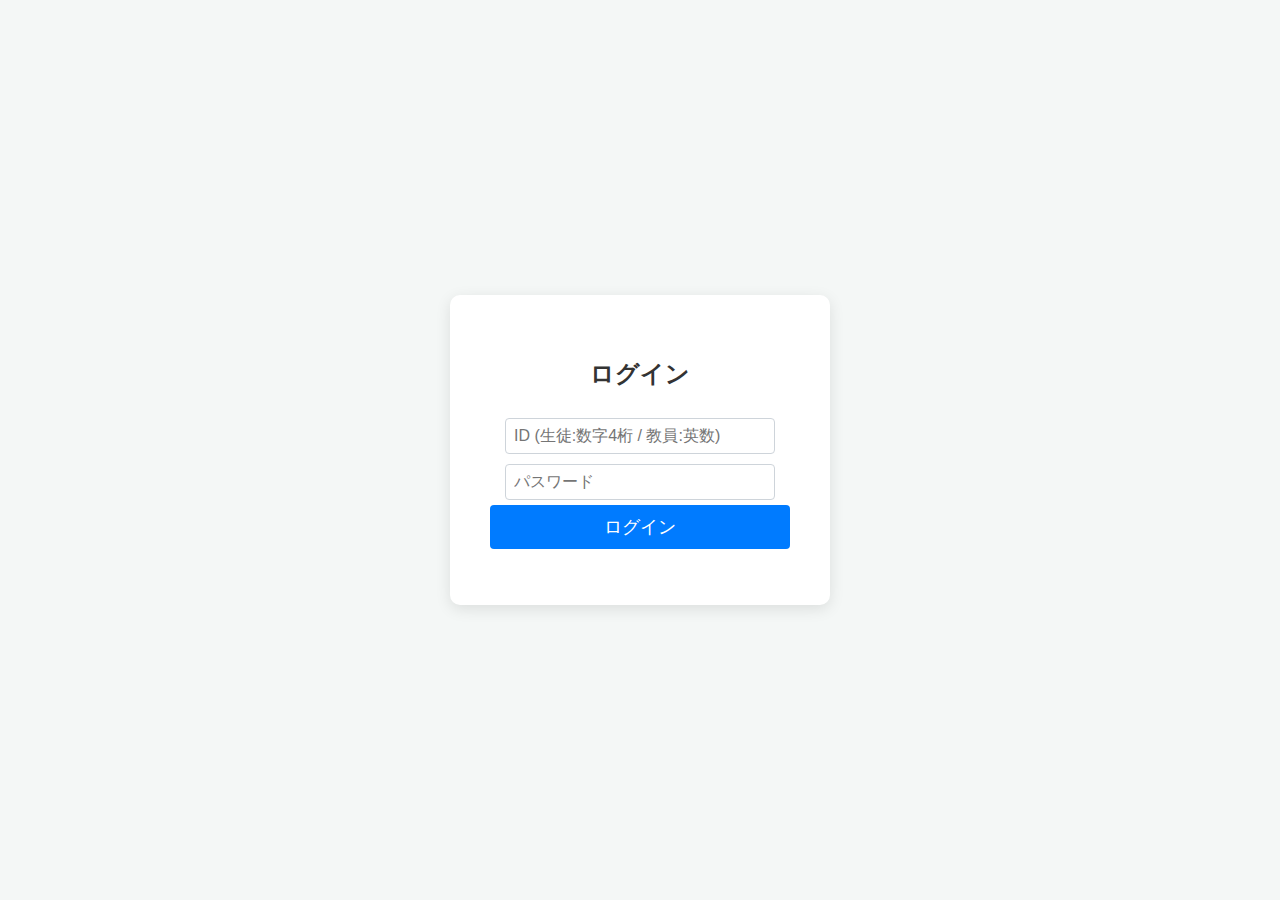
<file: attendance_system_v3/frontend/html/index.html>
<!DOCTYPE html>
<html lang="ja">
<head>
    <meta charset="UTF-8">
    <meta http-equiv="Cache-Control" content="no-store, no-cache, must-revalidate">
    <meta http-equiv="Pragma" content="no-cache">
    <meta http-equiv="Expires" content="0">
    <meta name="viewport" content="width=device-width, initial-scale=1.0">
    <title>ログイン | 出席管理システム</title>
    <link rel="stylesheet" href="../css/common.css">
    <style>
        body { display: flex; justify-content: center; align-items: center; height: 100vh; }
        .login-card { background: white; padding: 40px; border-radius: 10px; box-shadow: 0 4px 15px rgba(0,0,0,0.1); width: 300px; text-align: center; }
        input { width: 90%; padding: 10px; margin: 10px 0; border: 1px solid #ccc; border-radius: 5px; }
        button { width: 100%; padding: 10px; font-size: 1.1em; }
    </style>
</head>
<body>
    <div class="login-card">
        <h2>ログイン</h2>
        <input type="text" id="id" placeholder="ID (生徒:数字4桁 / 教員:英数)" autocomplete="off">
        <input type="password" id="password" placeholder="パスワード" autocomplete="off">
        <button id="loginButton">ログイン</button>
        <p id="message" style="color: red; margin-top: 15px;"></p>
    </div>
    <script src="../js/login.js"></script>
</body>
</html>
</file>
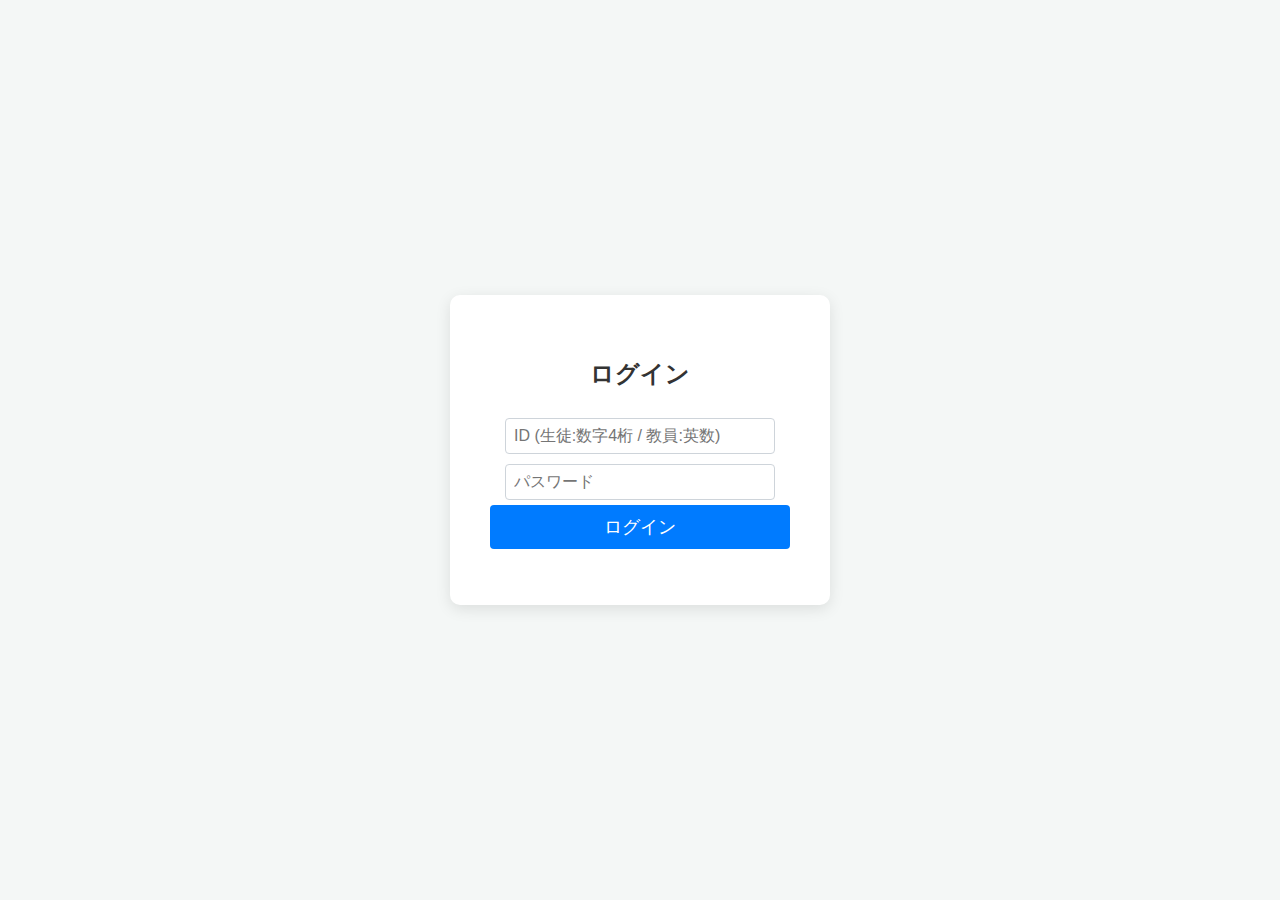
<file: attendance_system_v3/frontend/html/setup.html>
<!DOCTYPE html>
<html lang="ja">
<head>
    <meta charset="UTF-8">
    <meta name="viewport" content="width=device-width, initial-scale=1.0">
    <title>初期設定 | 出席管理システム</title>
    <link rel="stylesheet" href="../css/common.css">
    <style>
        body { display: flex; justify-content: center; align-items: center; min-height: 100vh; background: #f4f7f6; }
        .setup-card { background: white; padding: 30px; border-radius: 10px; box-shadow: 0 4px 15px rgba(0,0,0,0.1); width: 90%; max-width: 400px; text-align: center; }
        .camera-box { width: 100%; height: 250px; background: #000; margin: 15px 0; border-radius: 8px; overflow: hidden; position: relative; }
        video { width: 100%; height: 100%; object-fit: cover; transform: scaleX(-1); }
        input { width: 90%; padding: 10px; margin: 5px 0; border: 1px solid #ccc; border-radius: 5px; }
        button { width: 100%; padding: 12px; margin-top: 15px; font-size: 1em; background-color: #28a745; color: white; border: none; border-radius: 5px; cursor: pointer; }
        button:disabled { background-color: #ccc; cursor: not-allowed; }
        .step-title { font-weight: bold; color: #555; margin: 20px 0 10px; text-align: left; }
    </style>
</head>
<body>
    <div class="setup-card">
        <h2>👋 初回セットアップ</h2>
        <p style="font-size:0.9rem; color:#666;">利用を開始するには、顔データの登録と新しいパスワードの設定が必要です。</p>

        <div class="step-title">1. 顔データの登録</div>
        <div class="camera-box">
            <video id="videoSetup" autoplay playsinline></video>
        </div>
        <p id="faceStatus" style="font-size:0.8rem; color:red;">カメラを準備中...</p>

        <div class="step-title">2. 新しいパスワード</div>
        <input type="password" id="newPassword" placeholder="新しいパスワード">
        <input type="password" id="confirmPassword" placeholder="パスワード（確認用）">

        <button id="completeSetupBtn" disabled>設定を完了して開始</button>
    </div>

    <script src="../js/libs/face-api.min.js"></script>
    <script src="../js/setup.js"></script>
</body>
</html>
</file>
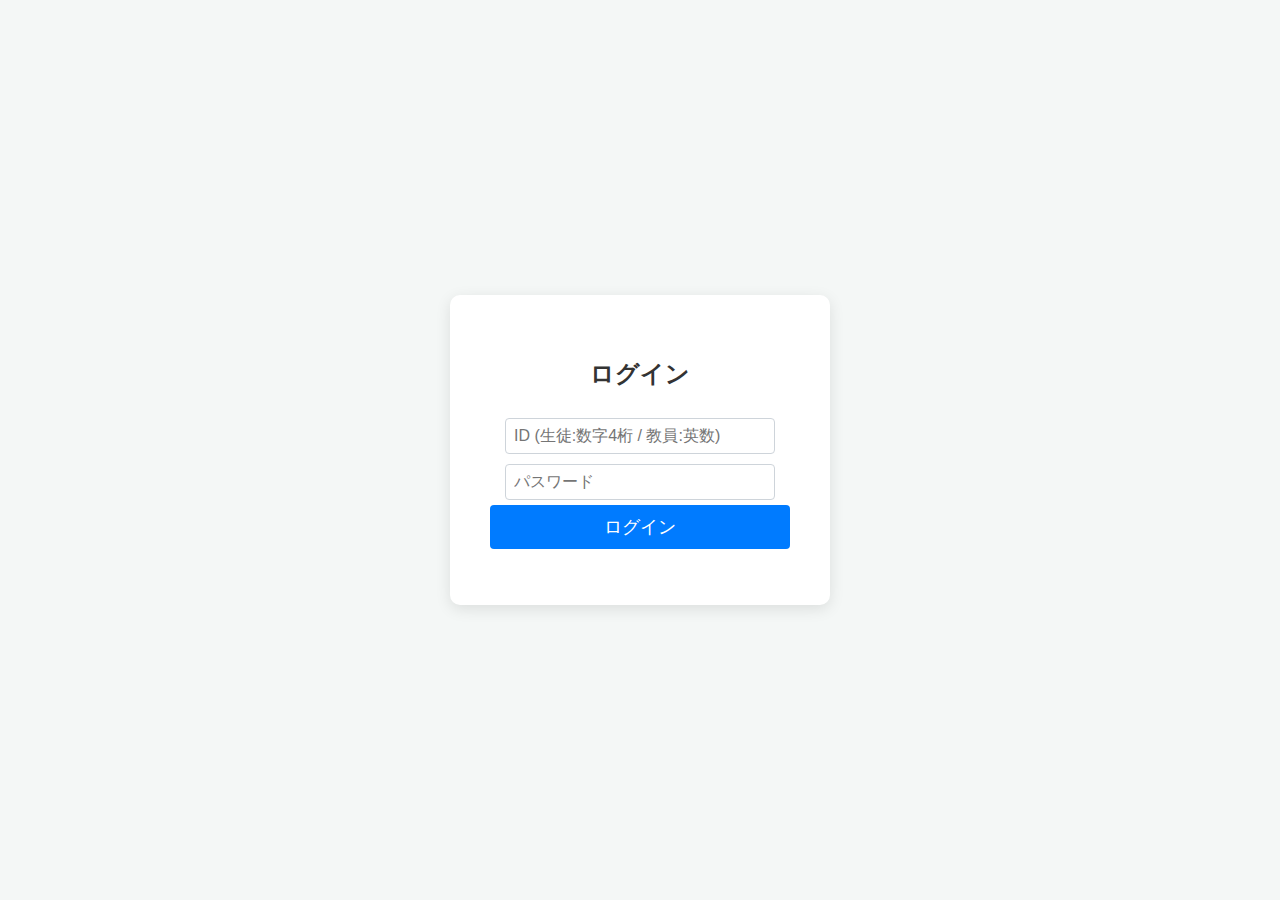
<file: attendance_system_v3/frontend/html/teacher.html>
<!DOCTYPE html>
<html lang="ja">
<head>
    <meta charset="UTF-8">
    <meta http-equiv="Cache-Control" content="no-store, no-cache, must-revalidate">
    <meta http-equiv="Pragma" content="no-cache">
    <meta http-equiv="Expires" content="0">
    <meta name="viewport" content="width=device-width, initial-scale=1.0">
    <title>教員ダッシュボード</title>
    <link rel="stylesheet" href="../css/common.css">
    <link rel="stylesheet" href="../css/teacher_style.css">
    <style>
        .action-btn-group { display: flex; gap: 5px; }
        .btn-sm { padding: 4px 8px; font-size: 0.85rem; cursor: pointer; border: none; border-radius: 4px; }
        .btn-permission { background-color: #17a2b8; color: white; }
        .btn-reset { background-color: #ffc107; color: black; }
        .btn-permission:hover { background-color: #138496; }
        .btn-reset:hover { background-color: #e0a800; }
        #calendarContainer { margin-top: 15px; }
    </style>
</head>
<body>
    <header>
        <h1>👨‍🏫 教員用管理画面 <span id="teacherId"></span></h1>
        <div>
            <button onclick="location.reload()" style="margin-right:10px; background:#6c757d;">更新</button>
            <button id="logoutButton">ログアウト</button>
        </div>
    </header>

    <div class="container">
        <div class="tabs">
            <button class="tab-button active" data-tab="realtime">リアルタイム確認</button>
            <button class="tab-button" data-tab="schedule-mgr">時間割管理</button>
            <button class="tab-button" data-tab="student-attendance">生徒別出席簿</button>
            <button class="tab-button" data-tab="absence-reports">欠席届</button>
            <button class="tab-button" data-tab="chat-mgr">チャット連絡</button>
            <button class="tab-button" data-tab="student-crud">生徒管理</button>
            <button class="tab-button" data-tab="teacher-crud" id="tab-btn-teacher-crud">教員管理</button>
        </div>

        <div id="realtime" class="tab-content active">
            <div class="control-group" style="display:flex; gap:10px; align-items:center; flex-wrap:wrap;">
                <label>日付: <input type="date" id="realtimeDate"></label>
                <label>時限: <select id="realtimeKoma"></select></label>
                <label>クラス: <select id="realtimeClassFilter"></select></label>
                <button id="refreshRealtime" style="margin-left:auto;">再読み込み</button>
            </div>

            <div class="status-summary-bar">
                <div class="summary-item item-present">
                    <span class="lbl">出席</span>
                    <span class="val" id="sumPresent">0</span>人
                </div>
                <div class="summary-item item-late">
                    <span class="lbl">遅刻/早退</span>
                    <span class="val" id="sumLate">0</span>人
                </div>
                <div class="summary-item item-absent">
                    <span class="lbl">欠席</span>
                    <span class="val" id="sumAbsent">0</span>人
                </div>
                <div class="summary-item item-none">
                    <span class="lbl">未記録</span>
                    <span class="val" id="sumNone">0</span>人
                </div>
                <div class="summary-total">
                    対象生徒数: <span id="sumTotal">0</span>人
                </div>
            </div>

            <table id="realtimeTable">
                <thead>
                    <tr><th>学籍番号</th><th>氏名</th><th>クラス</th><th>授業名</th><th>状態</th><th>打刻時刻</th><th>詳細</th></tr>
                </thead>
                <tbody></tbody>
            </table>
        </div>

        <div id="schedule-mgr" class="tab-content">
            <div class="control-group" style="display:flex; gap:10px; align-items:center; flex-wrap:wrap;">
                <label>対象月: <input type="month" id="scheduleMonthInput"></label>
                <label>クラス: <select id="scheduleClassSelect"></select></label>
                
                <div style="margin-left:20px; border-left:1px solid #ccc; padding-left:20px;">
                    <span style="font-weight:bold;">編集モード:</span>
                    <label><input type="radio" name="schMode" value="single" checked> 個別変更</label>
                    <label><input type="radio" name="schMode" value="multi"> 一括適用</label>
                </div>

                <button onclick="openSchCsvModal()" style="background:#28a745; margin-left:10px;">📂 CSV一括登録</button>

                <div id="multiControls" style="display:none; margin-left:10px;">
                    <select id="schMultiCourseSelect"></select>
                    <button id="schMultiApplyBtn" style="background:#ff9800;">選択したコマに適用</button>
                </div>
            </div>

            <div style="margin-top:10px; text-align:right;">
                <input type="text" id="newCourseName" placeholder="新しい授業名" style="width:150px;">
                <button id="addCourseMasterBtn" style="background:#28a745;">授業マスタ追加</button>
            </div>
            <div id="scheduleCalendarWrapper" style="margin-top:20px;"></div>
        </div>

        <div id="student-attendance" class="tab-content">
            <div class="control-group" style="display:flex; gap:10px; align-items:center; flex-wrap:wrap;">
                <label>クラス: <select id="calClassFilter"></select></label>
                <label>生徒: <select id="calStudentSelect" style="min-width:150px;"><option value="">(クラスを選択)</option></select></label>
                <label>基準日: <input type="date" id="calBaseDate"></label>
                <label>表示: 
                    <select id="calViewType">
                        <option value="month">月間</option>
                        <option value="week">週間</option>
                    </select>
                </label>
                <button id="showCalendarBtn">表示</button>
                <div style="margin-left:auto; display:flex; gap:5px; align-items:center;">
                    <input type="month" id="csvMonthInput">
                    <button onclick="downloadCsv()" style="background:#17a2b8;">CSV出力</button>
                </div>
            </div>
            <div id="calendarContainer"></div>
        </div>

        <div id="absence-reports" class="tab-content">
            <h2>📩 欠席連絡一覧</h2>
            <div style="margin-bottom: 15px;">
                <label>日付: <input type="date" id="absenceDateFilter"></label>
                <label>クラス: <select id="absenceClassFilter"><option value="all">全クラス</option></select></label>
                <button id="refreshAbsenceReports">更新</button>
            </div>
            <table id="absenceTable">
                <thead><tr><th>日付</th><th>氏名</th><th>クラス</th><th>概要</th><th style="width:50px;">展開</th></tr></thead>
                <tbody></tbody>
            </table>
        </div>

        <div id="chat-mgr" class="tab-content">
            <div style="display:flex; justify-content:space-between; align-items:center; margin-bottom:10px;">
                <h2>💬 チャット連絡</h2>
                <button class="btn-sm btn-permission" id="broadcastChatButton">📢 一斉連絡</button>
            </div>
            <div class="chat-container">
                <div class="chat-sidebar">
                    <label for="chatClassFilter">クラス選択</label>
                    <select id="chatClassFilter"></select>
                    <label for="chatStudentSelect" style="margin-top:10px;">生徒を選択</label>
                    <select id="chatStudentSelect" size="10" style="flex:1;"></select>
                </div>
                <div class="chat-main">
                    <div id="teacherChatWindow">
                        <div style="text-align:center; color:#fff; margin-top:20px; opacity:0.8;">生徒を選択すると履歴が表示されます</div>
                    </div>
                    <div class="chat-input-area">
                        <textarea id="teacherChatInput" placeholder="メッセージを入力..."></textarea>
                        <button id="teacherSendChatButton">送信</button>
                    </div>
                </div>
            </div>
        </div>

        <div id="student-crud" class="tab-content">
            <div style="display:flex; justify-content:space-between; align-items:center; margin-bottom:10px;">
                <div><label>クラス: <select id="studentCrudClassFilter"></select></label></div>
                <div>
                    <button onclick="openCsvModal()" style="background:#28a745; margin-right:10px;">📂 CSV一括登録</button>
                    <button onclick="openStudentForm(null)">＋ 新規生徒追加</button>
                </div>
            </div>
            <table id="studentListTable">
                <thead><tr><th>ID</th><th>氏名</th><th>クラス</th><th>出席率</th><th>Email</th><th>操作</th></tr></thead>
                <tbody></tbody>
            </table>
        </div>

        <div id="teacher-crud" class="tab-content">
            <div style="text-align:right; margin-bottom:10px;">
                <button onclick="openTeacherForm(null)">＋ 新規教員追加</button>
            </div>
            <table id="teacherListTable">
                <thead><tr><th>ID</th><th>氏名</th><th>担当クラス</th><th>Email</th><th>操作</th></tr></thead>
                <tbody></tbody>
            </table>
        </div>
    </div> 

    <div id="statusChangeModal" style="display:none; position:fixed; top:50%; left:50%; transform:translate(-50%,-50%); background:white; padding:20px; border:1px solid #ccc; z-index:9999;">
        <h3 id="stModalInfo"></h3>
        <select id="stModalCourse"></select><br>
        <select id="stModalKoma"></select><br>
        <select id="stModalSelect">
            <option value="1">出席</option>
            <option value="2">遅刻</option>
            <option value="3">欠席</option>
            <option value="4">早退</option>
            <option value="5">記録なし</option>
        </select><br>
        <div style="margin-top:10px;">
            <button onclick="document.getElementById('statusChangeModal').style.display='none'" style="background:#6c757d;">キャンセル</button>
            <button id="stModalDelete" class="delete-btn">削除</button>
            <button id="stModalSave">保存</button>
        </div>
    </div>

    <div id="schEditModal" style="display:none; position:fixed; top:50%; left:50%; transform:translate(-50%,-50%); background:white; padding:20px; border:1px solid #ccc; z-index:9999;">
        <h3 id="schModalInfo"></h3>
        <select id="schModalCourse"></select><br>
        <div style="margin-top:10px;">
            <button onclick="document.getElementById('schEditModal').style.display='none'" style="background:#6c757d;">キャンセル</button>
            <button id="schModalSave">保存</button>
        </div>
    </div>

    <div id="studentForm" style="display:none; position:fixed; top:50%; left:50%; transform:translate(-50%,-50%); background:white; z-index:10000; width:400px; max-height:90vh; overflow-y:auto;">
        <h3>👤 生徒編集</h3>
        <label>学籍番号: <input type="text" id="crudSid"></label><br>
        <label>氏名: <input type="text" id="crudSName"></label><br>
        <label>クラス: <select id="crudSClassSelect"></select><input type="text" id="crudSClassInput" placeholder="新クラス名" style="display:none; width:100px;"></label><br>
        <label>性別: <select id="crudSGen"><option value="設定しない">設定しない</option><option value="male">男性</option><option value="female">女性</option><option value="other">その他</option></select></label><br>
        <label>生年月日: <input type="date" id="crudSBirth"></label><br>
        <label>Email: <input type="email" id="crudSEmail"></label><br>
        <label>パスワード(変更時のみ): <input type="text" id="crudSPass"></label><br>
        <div style="text-align:right; margin-top:15px;">
            <button onclick="document.getElementById('studentForm').style.display='none'" style="background:#6c757d;">閉じる</button>
            <button class="delete-btn" onclick="deleteStudent()">削除</button>
            <button onclick="saveStudent()">保存</button>
        </div>
    </div>

    <div id="teacherForm" style="display:none; position:fixed; top:50%; left:50%; transform:translate(-50%,-50%); background:white; z-index:10000; width:400px;">
        <h3>👨‍🏫 教員編集</h3>
        <label>ID (T+5桁): <input type="text" id="crudTid"></label><br>
        <label>氏名: <input type="text" id="crudTName"></label><br>
        <label>担当クラス:<br> <div id="crudTClassCheckboxes" style="max-height:100px; overflow-y:scroll; border:1px solid #ddd; padding:5px;"></div></label><br>
        <label>Email: <input type="email" id="crudTEmail"></label><br>
        <label>パスワード(変更時のみ): <input type="text" id="crudTPass"></label><br>
        <div style="text-align:right; margin-top:15px;">
            <button onclick="document.getElementById('teacherForm').style.display='none'" style="background:#6c757d;">閉じる</button>
            <button class="delete-btn" onclick="deleteTeacher()">削除</button>
            <button onclick="saveTeacher()">保存</button>
        </div>
    </div>

    <div id="broadcastModal" style="display:none; position:fixed; top:50%; left:50%; transform:translate(-50%,-50%); background:white; padding:25px; border-radius:8px; box-shadow:0 0 20px rgba(0,0,0,0.5); width:400px; z-index:10000;">
        <h3>📢 一斉連絡</h3>
        <label>送信先クラス:</label>
        <div id="broadcastClassCheckboxes" style="border:1px solid #ddd; padding:10px; max-height:150px; overflow-y:scroll; margin-bottom:15px;"></div>
        <textarea id="broadcastInput" rows="5" style="width:100%; margin-bottom:15px;"></textarea>
        <div style="text-align:right;"><button onclick="document.getElementById('broadcastModal').style.display='none'" style="background:#6c757d; margin-right:10px;">キャンセル</button><button id="submitBroadcast" style="background:#ff9800;">送信</button></div>
    </div>

    <div id="csvUploadModal" style="display:none; position:fixed; top:50%; left:50%; transform:translate(-50%,-50%); background:white; padding:25px; border-radius:8px; box-shadow:0 0 20px rgba(0,0,0,0.5); width:350px; z-index:10001;">
        <h3>📂 生徒CSV一括登録</h3>
        <p style="font-size:0.9rem; color:#666; margin-bottom:15px;">CSV形式: 学籍番号, 氏名, クラス, Email, パスワード</p>
        <input type="file" id="csvFileInput" accept=".csv" style="width:100%; margin-bottom:15px;">
        <div style="text-align:right;">
            <button onclick="document.getElementById('csvUploadModal').style.display='none'" style="background:#6c757d; margin-right:10px;">閉じる</button>
            <button onclick="uploadCsv()" style="background:#28a745;">アップロード</button>
        </div>
    </div>

    <div id="schCsvModal" style="display:none; position:fixed; top:50%; left:50%; transform:translate(-50%,-50%); background:white; padding:25px; border-radius:8px; box-shadow:0 0 20px rgba(0,0,0,0.5); width:350px; z-index:10002;">
        <h3>📅 時間割CSV登録</h3>
        <p style="font-size:0.9rem; color:#666; margin-bottom:15px;">CSV形式: 日付, クラス, 限, 授業名</p>
        <input type="file" id="schCsvInput" accept=".csv" style="width:100%; margin-bottom:15px;">
        <div style="text-align:right;">
            <button onclick="document.getElementById('schCsvModal').style.display='none'" style="background:#6c757d; margin-right:10px;">閉じる</button>
            <button onclick="uploadSchCsv()" style="background:#28a745;">アップロード</button>
        </div>
    </div>

    <script src="../js/teacher.js"></script>
</body>
</html>
</file>
<file: attendance_system_v3/frontend/css/common.css>
@charset "UTF-8";

/* =========================================
   基本設定 (Base)
   ========================================= */
body {
    font-family: "Helvetica Neue", Arial, "Hiragino Kaku Gothic ProN", "Hiragino Sans", Meiryo, sans-serif;
    background-color: #f4f7f6;
    color: #333;
    margin: 0;
    padding: 0;
    line-height: 1.6;
}

/* コンテナ: 画面中央に配置する白いカード */
.container {
    width: 95%;
    max-width: 1200px;
    margin: 20px auto;
    background: #fff;
    padding: 20px;
    border-radius: 8px;
    box-shadow: 0 2px 10px rgba(0, 0, 0, 0.1);
    min-height: 80vh;
}

/* =========================================
   ヘッダー (Header)
   ========================================= */
header {
    background-color: #343a40;
    color: #fff;
    padding: 15px 20px;
    display: flex;
    justify-content: space-between; /* タイトルとボタンを左右に配置 */
    align-items: center;
    box-shadow: 0 2px 5px rgba(0,0,0,0.2);
}

header h1 {
    margin: 0;
    font-size: 1.4rem;
}

header div {
    font-size: 0.9rem;
}

header span {
    font-weight: bold;
    margin-right: 10px;
    color: #ffd700; /* IDなどを黄色で強調 */
}

/* =========================================
   ボタン & フォーム (UI Elements)
   ========================================= */
button {
    cursor: pointer;
    padding: 8px 16px;
    border: none;
    border-radius: 4px;
    font-size: 0.95rem;
    background-color: #007bff;
    color: white;
    transition: background-color 0.2s;
}

button:hover {
    background-color: #0056b3;
}

button:disabled {
    background-color: #ccc;
    cursor: not-allowed;
}

/* ログアウトボタンなど */
#logoutButton {
    background-color: #dc3545;
}
#logoutButton:hover {
    background-color: #a71d2a;
}

input[type="text"],
input[type="password"],
input[type="number"],
input[type="date"],
input[type="month"],
input[type="email"],
select {
    padding: 8px;
    border: 1px solid #ced4da;
    border-radius: 4px;
    font-size: 1rem;
    margin: 5px 0;
    box-sizing: border-box; /* パディングを含めた幅計算 */
}

/* =========================================
   タブナビゲーション (Tabs)
   ========================================= */
.tabs {
    display: flex;
    flex-wrap: wrap;
    border-bottom: 2px solid #dee2e6;
    margin-bottom: 20px;
    gap: 5px;
}

.tab-button {
    background: none;
    border: none;
    padding: 10px 15px;
    font-size: 1rem;
    color: #6c757d;
    cursor: pointer;
    border-bottom: 3px solid transparent;
    transition: all 0.2s;
}

.tab-button:hover {
    color: #7b7b7b;
    background-color: #f8f9fa;
}

.tab-button.active {
    color: #007bff;
    border-bottom: 3px solid #ffffff;
    font-weight: bold;
}

.tab-content {
    display: none; /* デフォルト非表示 */
    animation: fadeIn 0.3s ease-in-out;
}

.tab-content.active {
    display: block; /* アクティブ時表示 */
}

@keyframes fadeIn {
    from { opacity: 0; }
    to { opacity: 1; }
}

/* =========================================
   テーブル (Tables)
   ========================================= */
table {
    width: 100%;
    border-collapse: collapse;
    margin-top: 15px;
    font-size: 0.95rem;
}

th, td {
    border: 1px solid #dee2e6;
    padding: 10px;
    text-align: left;
}

th {
    background-color: #e9ecef;
    font-weight: bold;
}

tr:nth-child(even) {
    background-color: #f8f9fa;
}

/* ステータス色分け */
.status-present { color: #28a745; font-weight: bold; } /* 出席: 緑 */
.status-late    { color: #fd7e14; font-weight: bold; } /* 遅刻: オレンジ */
.status-absent  { color: #dc3545; font-weight: bold; } /* 欠席: 赤 */
.status-early   { color: #17a2b8; font-weight: bold; } /* 早退: 水色 */

/* =========================================
   チャット画面 (Chat UI)
   ========================================= */
.chat-window {
    height: 400px;
    overflow-y: scroll;
    border: 1px solid #ced4da;
    border-radius: 5px;
    padding: 15px;
    margin-bottom: 10px;
    background-color: #eef1f5;
    display: flex;
    flex-direction: column;
}

.message-bubble {
    padding: 10px 15px;
    margin: 5px 0;
    border-radius: 15px;
    max-width: 70%;
    position: relative;
    word-wrap: break-word;
}

/* 自分のメッセージ */
.mine {
    background-color: #dcf8c6; /* LINE風の緑 */
    align-self: flex-end;
    text-align: right;
    border-bottom-right-radius: 2px;
}

/* 相手のメッセージ */
.theirs {
    background-color: #fff;
    align-self: flex-start;
    border: 1px solid #ddd;
    border-bottom-left-radius: 2px;
}

.message-time {
    font-size: 0.75rem;
    color: #888;
    margin-top: 4px;
    text-align: right;
}

/* =========================================
   カレンダー (Calendar Grid)
   ========================================= */
/* 月間カレンダーのグリッド設定 */
.month-calendar {
    display: grid;
    grid-template-columns: repeat(7, 1fr); /* 7等分 */
    gap: 1px;
    background-color: #dee2e6; /* 枠線の色 */
    border: 1px solid #dee2e6;
}

.month-day-header {
    background-color: #f1f3f5;
    padding: 8px;
    text-align: center;
    font-weight: bold;
    font-size: 0.9rem;
}

/* 各日付セル */
.month-day {
    background-color: #fff;
    min-height: 100px;
    padding: 5px;
    display: flex;
    flex-direction: column;
    overflow: hidden;
}

.day-number {
    font-weight: bold;
    font-size: 0.9rem;
    margin-bottom: 5px;
    border-bottom: 1px solid #eee;
    padding-bottom: 2px;
}

/* カレンダー内の授業バッジ */
.mini-badge {
    font-size: 0.75rem;
    padding: 2px 4px;
    margin-bottom: 2px;
    border-radius: 3px;
    background-color: #e3f2fd;
    color: #333;
    white-space: nowrap;
    overflow: hidden;
    text-overflow: ellipsis;
    cursor: pointer;
}

/* ステータス別バッジ背景色 */
.bg-present { background-color: #d4edda; color: #155724; }
.bg-late    { background-color: #fff3cd; color: #856404; }
.bg-absent  { background-color: #f8d7da; color: #721c24; }
.bg-early   { background-color: #d1ecf1; color: #0c5460; }

/* 週間カレンダー用テーブル調整 */
.week-calendar th {
    width: 15%; /* 曜日列の幅 */
}
.cal-cell {
    display: flex;
    flex-direction: column;
    align-items: center;
    font-size: 0.9rem;
}
.cal-status {
    padding: 2px 6px;
    border-radius: 4px;
    color: white;
    font-size: 0.8rem;
    margin-bottom: 3px;
}
.cal-course {
    font-weight: bold;
}

/* =========================================
   その他ユーティリティ
   ========================================= */
.message {
    margin-top: 10px;
    font-weight: bold;
    min-height: 1.5em; /* ガタつき防止 */
}
</file>
<file: attendance_system_v3/frontend/css/teacher_style.css>
@charset "UTF-8";

/* =========================================
   管理テーブルの拡張 (Admin Tables)
   ========================================= */
#realtimeTable tbody tr:hover,
#studentListTable tbody tr:hover,
#teacherListTable tbody tr:hover {
    background-color: #f1f3f5;
}

/* 欠席届テーブル: 親行はクリック可能に */
#absenceTable tbody tr.parent-row:hover {
    background-color: #e2e6ea;
    cursor: pointer;
}

.action-button {
    padding: 4px 8px;
    font-size: 0.85rem;
    margin-right: 5px;
}

.edit-btn { background-color: #17a2b8; }
.edit-btn:hover { background-color: #138496; }

.delete-btn { background-color: #dc3545; }
.delete-btn:hover { background-color: #c82333; }

/* =========================================
   入力フォームカード (CRUD Forms)
   ========================================= */
#studentForm, #teacherForm {
    background-color: #f8f9fa;
    border: 1px solid #dee2e6;
    padding: 20px;
    margin-bottom: 20px;
    border-radius: 5px;
    box-shadow: inset 0 0 5px rgba(0,0,0,0.05);
}

#studentForm input, #teacherForm input {
    margin-right: 10px;
}

/* =========================================
   時間割・カレンダー管理
   ========================================= */
#multiControls {
    display: inline-block;
    background-color: #fff3cd;
    padding: 5px 10px;
    border-radius: 4px;
    border: 1px solid #ffeeba;
}

.mini-badge:hover { opacity: 0.8; }

/* =========================================
   カレンダーグリッド表示用スタイル
   ========================================= */
.month-calendar {
    display: grid;
    grid-template-columns: repeat(7, 1fr);
    gap: 2px;
    background-color: #ddd;
    border: 1px solid #ccc;
}

.month-day-header {
    background-color: #f8f9fa;
    text-align: center;
    font-weight: bold;
    padding: 5px;
    font-size: 0.9rem;
}

.month-day {
    background-color: #fff;
    min-height: 100px;
    padding: 5px;
    display: flex;
    flex-direction: column;
    gap: 2px;
}

.day-number {
    font-weight: bold;
    font-size: 0.9rem;
    margin-bottom: 5px;
    border-bottom: 1px solid #eee;
}

.event-badge {
    font-size: 0.75rem;
    padding: 2px 4px;
    border-radius: 3px;
    color: #333;
    cursor: pointer;
    margin-bottom: 2px;
}
.status-present { background-color: #d4edda; color: #155724; }
.status-late    { background-color: #fff3cd; color: #856404; }
.status-absent  { background-color: #f8d7da; color: #721c24; }
.status-early   { background-color: #e2e3e5; color: #383d41; }
.bg-norecord    { background-color: #6c757d; color: #fff; }

/* =========================================
   欠席届 展開詳細テーブル
   ========================================= */
.detail-row {
    background-color: #f8f9fa;
}
.detail-cell {
    padding: 10px 20px !important;
}
.nested-table {
    width: 95%;
    margin: 0 auto;
    background-color: #fff;
    border: 1px solid #dee2e6;
    box-shadow: 0 2px 5px rgba(0,0,0,0.05);
}
.nested-table th {
    background-color: #e9ecef;
    font-size: 0.85rem;
    padding: 8px;
}
.nested-table td {
    font-size: 0.9rem;
    border-bottom: 1px solid #eee;
    padding: 8px;
}
.toggle-icon {
    display: inline-block;
    transition: transform 0.2s;
    font-size: 0.8rem;
    color: #007bff;
}
.expanded .toggle-icon {
    transform: rotate(180deg);
}

/* =========================================
   モーダルウィンドウ
   ========================================= */
#statusChangeModal, #schEditModal {
    box-shadow: 0 5px 15px rgba(0,0,0,0.3);
    border-radius: 8px;
    width: 300px;
    text-align: center;
}
#statusChangeModal h3, #schEditModal h3 {
    margin-top: 0;
    color: #333;
    border-bottom: 1px solid #eee;
    padding-bottom: 10px;
}
#statusChangeModal select, #schEditModal select {
    width: 80%;
    margin-bottom: 20px;
    font-size: 1.1rem;
    padding: 8px;
}
#statusChangeModal button, #schEditModal button {
    margin: 5px;
    min-width: 80px;
}

/* =========================================
   チャット管理画面
   ========================================= */
.chat-container {
    display: flex;
    height: 65vh;
    border: 1px solid #dee2e6;
    border-radius: 5px;
    background-color: #fff;
    overflow: hidden;
    margin-top: 10px;
}

.chat-sidebar {
    width: 280px;
    border-right: 1px solid #dee2e6;
    background-color: #f8f9fa;
    display: flex;
    flex-direction: column;
    padding: 10px;
}

.chat-sidebar label {
    font-weight: bold;
    margin-bottom: 5px;
    font-size: 0.9rem;
}

.chat-sidebar select {
    width: 100%;
    padding: 8px;
    margin-bottom: 10px;
    border: 1px solid #ced4da;
    border-radius: 4px;
}

.chat-main {
    flex: 1;
    display: flex;
    flex-direction: column;
    background-color: #fff;
    position: relative;
}

#teacherChatWindow {
    flex: 1;
    overflow-y: scroll;
    padding: 20px;
    background-color: #7494c0;
    display: flex;
    flex-direction: column;
    gap: 10px;
}

.chat-input-area {
    padding: 10px;
    border-top: 1px solid #dee2e6;
    background-color: #f1f3f5;
    display: flex;
    gap: 10px;
    align-items: center;
}

#teacherChatInput {
    flex: 1;
    height: 40px;
    padding: 8px 12px;
    border: 1px solid #ced4da;
    border-radius: 20px;
    resize: none;
    line-height: 1.4;
    font-family: inherit;
}

#teacherSendChatButton {
    width: 80px;
    height: 40px;
    border-radius: 20px;
    background-color: #007bff;
    font-weight: bold;
    display: flex;
    align-items: center;
    justify-content: center;
    padding: 0;
    margin-left: 5px;
}

.message-bubble {
    max-width: 70%;
    padding: 10px 14px;
    border-radius: 12px;
    font-size: 0.95rem;
    position: relative;
    word-wrap: break-word;
    box-shadow: 0 1px 2px rgba(0,0,0,0.1);
}

.message-bubble.mine {
    align-self: flex-end;
    background-color: #8de055;
    color: #000;
    border-bottom-right-radius: 0;
    margin-right: 5px;
}
.message-bubble.mine::after {
    content: "";
    position: absolute;
    right: -8px;
    bottom: 0;
    width: 0;
    height: 0;
    border-style: solid;
    border-width: 0 0 10px 10px;
    border-color: transparent transparent transparent #8de055;
}

.message-bubble.theirs {
    align-self: flex-start;
    background-color: #fff;
    border: 1px solid #ddd;
    border-bottom-left-radius: 0;
    margin-left: 5px;
}
.message-bubble.theirs::after {
    content: "";
    position: absolute;
    left: -8px;
    bottom: 0;
    width: 0;
    height: 0;
    border-style: solid;
    border-width: 0 10px 10px 0;
    border-color: transparent #fff transparent transparent;
}

.message-time {
    display: block;
    font-size: 0.7rem;
    color: #555;
    margin-top: 4px;
    text-align: right;
    opacity: 0.7;
}

/* =========================================
   ★追加: リアルタイム集計バー
   ========================================= */
.status-summary-bar {
    display: flex;
    gap: 15px;
    margin: 15px 0;
    padding: 15px;
    background-color: #fff;
    border: 1px solid #ddd;
    border-radius: 8px;
    align-items: center;
    box-shadow: 0 2px 5px rgba(0,0,0,0.05);
}

.summary-item {
    display: flex;
    flex-direction: column;
    align-items: center;
    min-width: 80px;
    padding: 5px 10px;
    border-radius: 5px;
    border: 1px solid transparent;
}

.summary-item .lbl {
    font-size: 0.8rem;
    font-weight: bold;
    margin-bottom: 2px;
}

.summary-item .val {
    font-size: 1.4rem;
    font-weight: bold;
}

/* 色分け */
.item-present {
    background-color: #d4edda;
    color: #155724;
    border-color: #c3e6cb;
}

.item-late {
    background-color: #fff3cd;
    color: #856404;
    border-color: #ffeeba;
}

.item-absent {
    background-color: #f8d7da;
    color: #721c24;
    border-color: #f5c6cb;
}

.item-none {
    background-color: #e2e3e5;
    color: #383d41;
    border-color: #d6d8db;
}

.summary-total {
    margin-left: auto; /* 右寄せ */
    font-size: 0.9rem;
    color: #666;
}
</file>
